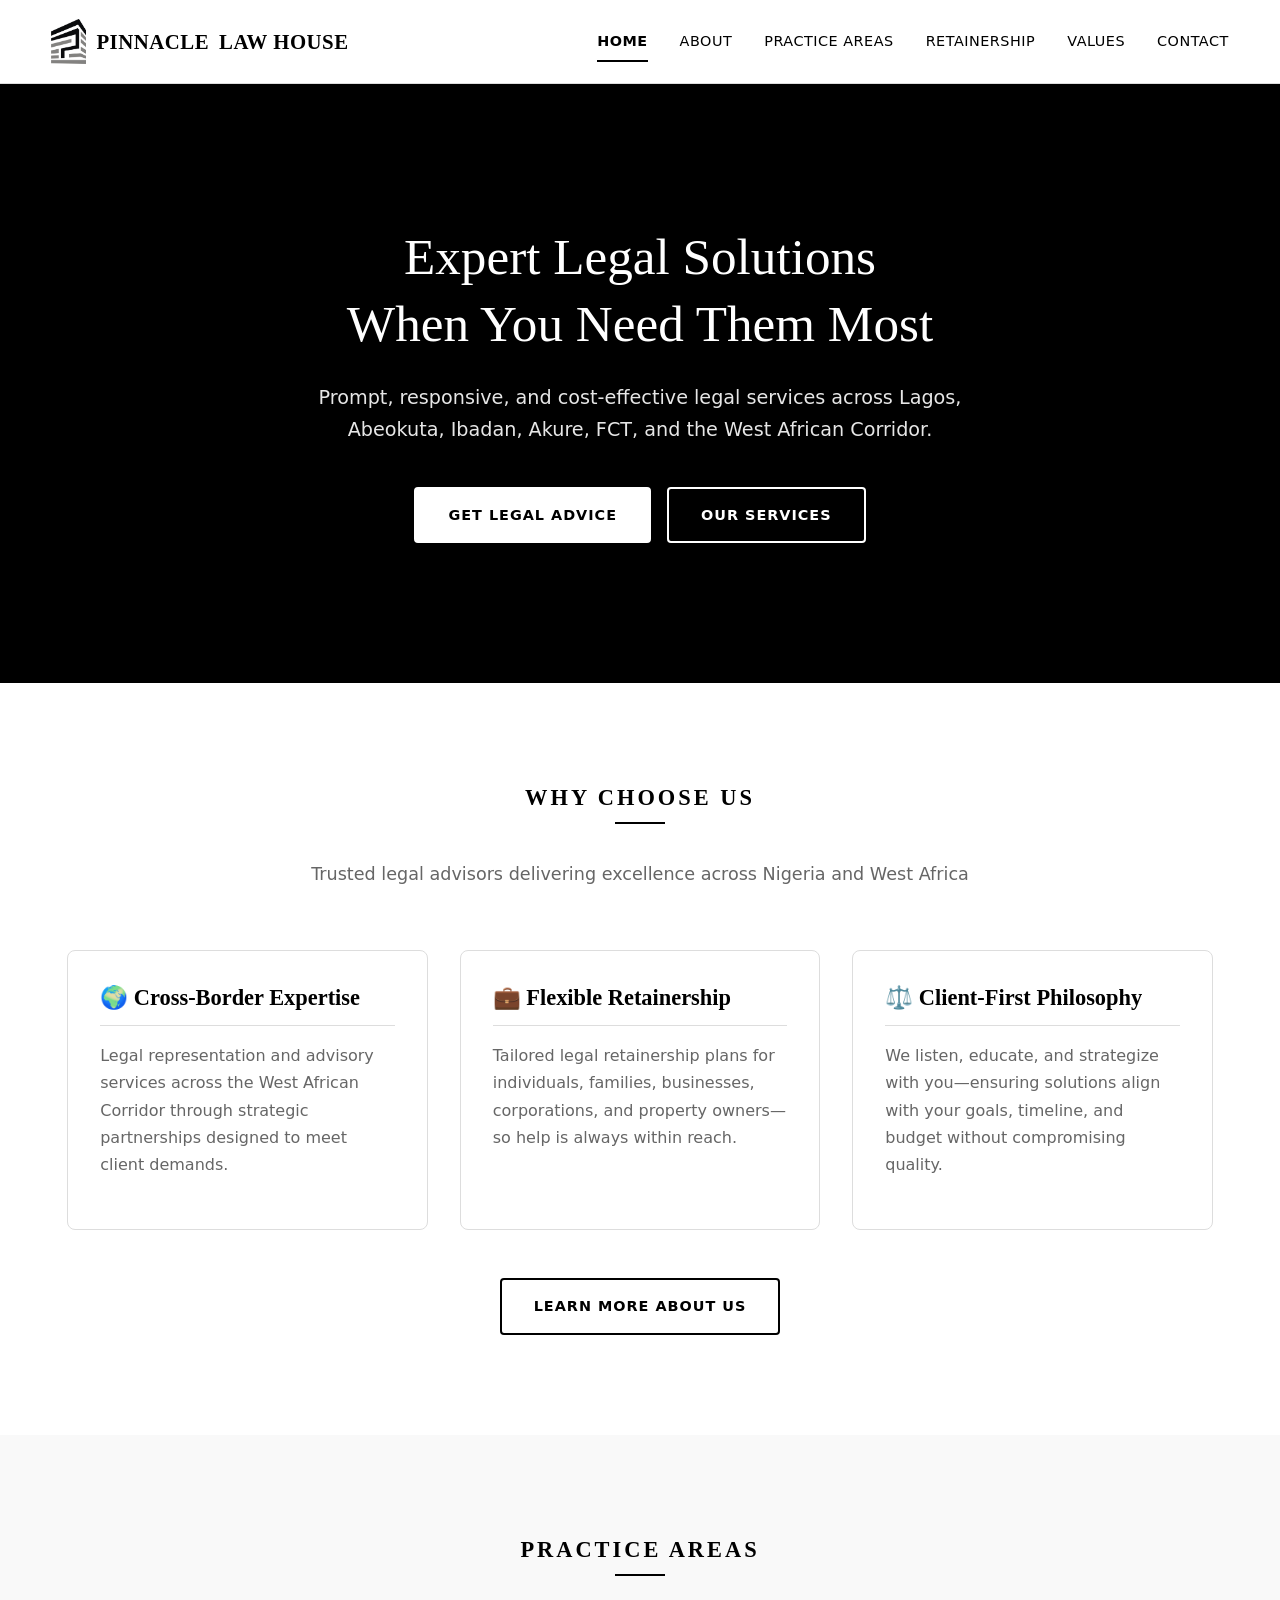
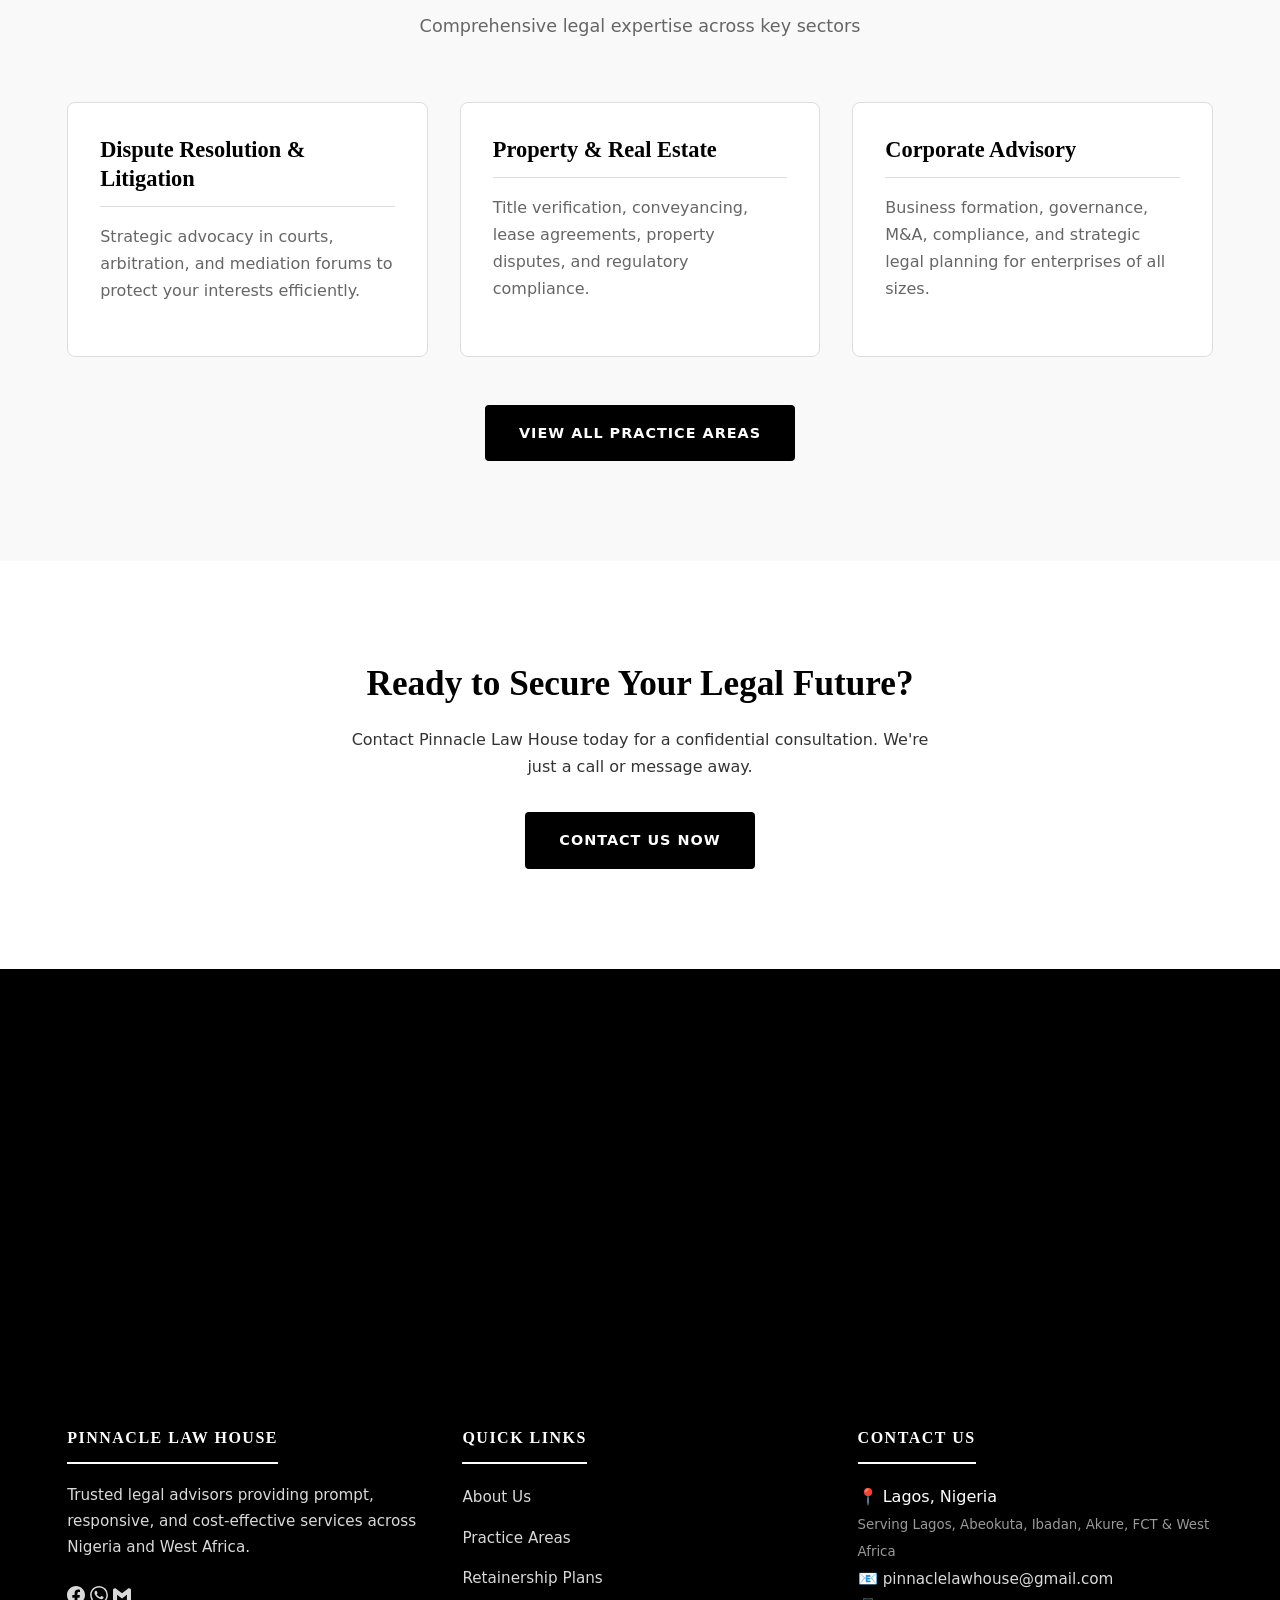
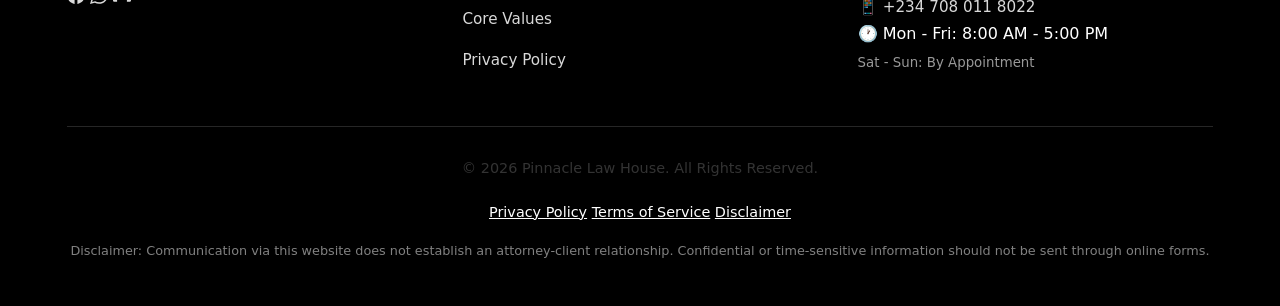
<file: index.html>
<!DOCTYPE html>
<html lang="en">
<head>
  <meta charset="UTF-8" />
  <meta name="viewport" content="width=device-width, initial-scale=1.0" />
  <meta name="description" content="Pinnacle Law House provides prompt, responsive, and cost-effective legal services in Lagos, Nigeria, and across West Africa. Expert legal representation you can trust." />
  <title>Pinnacle Law House | Trusted Legal Services in Lagos & Nigeria</title>
  <link rel="stylesheet" href="css/styles.css" />
  <link rel="icon" href="data:image/svg+xml,<svg xmlns='http://www.w3.org/2000/svg' viewBox='0 0 100 100'><text y='.9em' font-size='90'>⚖️</text></svg>">
</head>
<body>
  <!-- Skip to Content -->
  <a href="#main-content" class="sr-only">Skip to main content</a>

  <!-- Header -->
  <header class="site-header">
    <div class="container navbar">
      <a href="index.html" class="logo"> <img src="images/logo_pinnacle.jpg" class="pinnacle-logo" alt="pinnacle_logo"> Pinnacle <span>Law House</span></a>
      
      <button class="nav-toggle" aria-label="Toggle navigation" aria-expanded="false">
        <span></span><span></span><span></span>
      </button>
      
      <nav class="nav-menu" aria-label="Main navigation">
        <a href="index.html" class="nav-link">Home</a>
        <a href="about.html" class="nav-link">About</a>
        <a href="practice-areas.html" class="nav-link">Practice Areas</a>
        <a href="retainership.html" class="nav-link">Retainership</a>
        <a href="values.html" class="nav-link">Values</a>
        <a href="contact.html" class="nav-link">Contact</a>
      </nav>
    </div>
  </header>

  <!-- Main Content -->
  <main id="main-content">
    
    <!-- Hero -->
    <section class="hero">
      <div class="container">
        <h1>Expert Legal Solutions<br>When You Need Them Most</h1>
        <p>Prompt, responsive, and cost-effective legal services across Lagos, Abeokuta, Ibadan, Akure, FCT, and the West African Corridor.</p>
        <div class="btn-group">
          <a href="contact.html" class="btn">Get Legal Advice</a>
          <a href="practice-areas.html" class="btn btn-outline">Our Services</a>
        </div>
      </div>
    </section>

    <!-- About Preview -->
    <section class="section">
      <div class="container">
        <div class="section-header">
          <h2>Why Choose Us</h2>
          <p>Trusted legal advisors delivering excellence across Nigeria and West Africa</p>
        </div>
        
        <div class="grid grid-3">
          <article class="card">
            <h3>🌍 Cross-Border Expertise</h3>
            <p>Legal representation and advisory services across the West African Corridor through strategic partnerships designed to meet client demands.</p>
          </article>
          
          <article class="card">
            <h3>💼 Flexible Retainership</h3>
            <p>Tailored legal retainership plans for individuals, families, businesses, corporations, and property owners—so help is always within reach.</p>
          </article>
          
          <article class="card">
            <h3>⚖️ Client-First Philosophy</h3>
            <p>We listen, educate, and strategize with you—ensuring solutions align with your goals, timeline, and budget without compromising quality.</p>
          </article>
        </div>
        
        <div class="text-center mt-2">
          <a href="about.html" class="btn btn-outline">Learn More About Us</a>
        </div>
      </div>
    </section>

    <!-- Practice Areas Preview -->
    <section class="section" style="background: var(--white-soft);">
      <div class="container">
        <div class="section-header">
          <h2>Practice Areas</h2>
          <p>Comprehensive legal expertise across key sectors</p>
        </div>
        
        <div class="grid grid-3">
          <article class="card">
            <h3>Dispute Resolution & Litigation</h3>
            <p>Strategic advocacy in courts, arbitration, and mediation forums to protect your interests efficiently.</p>
          </article>
          
          <article class="card">
            <h3>Property & Real Estate</h3>
            <p>Title verification, conveyancing, lease agreements, property disputes, and regulatory compliance.</p>
          </article>
          
          <article class="card">
            <h3>Corporate Advisory</h3>
            <p>Business formation, governance, M&A, compliance, and strategic legal planning for enterprises of all sizes.</p>
          </article>
        </div>
        
        <div class="text-center mt-2">
          <a href="practice-areas.html" class="btn">View All Practice Areas</a>
        </div>
      </div>
    </section>

    <!-- CTA Section -->
    <section class="section">
      <div class="container text-center">
        <h2 style="margin-bottom: 1.2rem;">Ready to Secure Your Legal Future?</h2>
        <p style="max-width: 600px; margin-inline: auto; margin-bottom: 2rem;">
          Contact Pinnacle Law House today for a confidential consultation. 
          We're just a call or message away.
        </p>
        <a href="contact.html" class="btn">Contact Us Now</a>
      </div>
    </section>

  </main>

  <!-- Footer -->

<footer class="site-footer">
  <div class="container">
    
    <!-- Google Maps Section -->
    <div class="footer-map">
      <iframe 
        src="https://www.google.com/maps/embed?pb=!1m18!1m12!1m3!1d253688.8937890625!2d3.1924062999999997!3d6.535504!2m3!1f0!2f0!3f0!3m2!1i1024!2i768!4f13.1!3m3!1m2!1s0x103b8b2ae68280c1%3A0xdc9e59a7310355f4!2sLagos%2C%20Nigeria!5e0!3m2!1sen!2s!4v1704067200000!5m2!1sen!2s" 
        width="100%" 
        height="350" 
        style="border:0;" 
        allowfullscreen="" 
        loading="lazy" 
        referrerpolicy="no-referrer-when-downgrade"
        title="Pinnacle Law House Location">
      </iframe>
    </div>
    
    <br>
    <div class="footer-grid">
      
      <!-- About Column -->
      <div class="footer-col">
        <h4>Pinnacle Law House</h4>
        <p>Trusted legal advisors providing prompt, responsive,
             and cost-effective services across Nigeria and West Africa.</p>
        
        <!-- Social Links -->
        <div class="footer-social">
          <a href="https://facebook.com/PinnacleLawHouse" target="_blank" rel="noopener" aria-label="Facebook">
            <svg xmlns="http://www.w3.org/2000/svg" width="18" height="18" viewBox="0 0 24 24" fill="currentColor"><path d="M24 12.073c0-6.627-5.373-12-12-12s-12 5.373-12 12c0 5.99 4.388 10.954 10.125 11.854v-8.385H7.078v-3.47h3.047V9.43c0-3.007 1.792-4.669 4.533-4.669 1.312 0 2.686.235 2.686.235v2.953H15.83c-1.491 0-1.956.925-1.956 1.874v2.25h3.328l-.532 3.47h-2.796v8.385C19.612 23.027 24 18.062 24 12.073z"/></svg>
          </a>
          <a href="https://wa.me/2347080118022" target="_blank" rel="noopener" aria-label="WhatsApp">
            <svg xmlns="http://www.w3.org/2000/svg" width="18" height="18" viewBox="0 0 24 24" fill="currentColor"><path d="M17.472 14.382c-.297-.149-1.758-.867-2.03-.967-.273-.099-.471-.148-.67.15-.197.297-.767.966-.94 1.164-.173.199-.347.223-.644.075-.297-.15-1.255-.463-2.39-1.475-.883-.788-1.48-1.761-1.653-2.059-.173-.297-.018-.458.13-.606.134-.133.298-.347.446-.52.149-.174.198-.298.298-.497.099-.198.05-.371-.025-.52-.075-.149-.669-1.612-.916-2.207-.242-.579-.487-.5-.669-.51-.173-.008-.371-.01-.57-.01-.198 0-.52.074-.792.372-.272.297-1.04 1.016-1.04 2.479 0 1.462 1.065 2.875 1.213 3.074.149.198 2.096 3.2 5.077 4.487.709.306 1.262.489 1.694.625.712.227 1.36.195 1.871.118.571-.085 1.758-.719 2.006-1.413.248-.694.248-1.289.173-1.413-.074-.124-.272-.198-.57-.347m-5.421 7.403h-.004a9.87 9.87 0 01-5.031-1.378l-.361-.214-3.741.982.998-3.648-.235-.374a9.86 9.86 0 01-1.51-5.26c.001-5.45 4.436-9.884 9.888-9.884 2.64 0 5.122 1.03 6.988 2.898a9.825 9.825 0 012.893 6.994c-.003 5.45-4.437 9.884-9.885 9.884m8.413-18.297A11.815 11.815 0 0012.05 0C5.495 0 .16 5.335.157 11.892c0 2.096.547 4.142 1.588 5.945L.057 24l6.305-1.654a11.882 11.882 0 005.683 1.448h.005c6.554 0 11.89-5.335 11.893-11.893a11.821 11.821 0 00-3.48-8.413Z"/></svg>
          </a>
          <a href="mailto:pinnaclelawhouse@gmail.com" aria-label="Email">
            <svg xmlns="http://www.w3.org/2000/svg" width="18" height="18" viewBox="0 0 24 24" fill="currentColor"><path d="M24 5.457v13.909c0 .904-.732 1.636-1.636 1.636h-3.819V11.73L12 16.64l-6.545-4.91v9.273H1.636A1.636 1.636 0 0 1 0 19.366V5.457c0-2.023 2.309-3.178 3.927-1.964L5.455 4.64 12 9.548l6.545-4.91 1.528-1.145C21.69 2.28 24 3.434 24 5.457z"/></svg>
          </a>
        </div>
      </div>
      
      <!-- Quick Links Column -->
      <div class="footer-col">
        <h4>Quick Links</h4>
        <ul>
          <li><a href="about.html">About Us</a></li>
          <li><a href="practice-areas.html">Practice Areas</a></li>
          <li><a href="retainership.html">Retainership Plans</a></li>
          <li><a href="values.html">Core Values</a></li>
          <li><a href="privacy.html">Privacy Policy</a></li>
        </ul>
      </div>
      
      <!-- Contact Column -->
      <div class="footer-col">
        <h4>Contact Us</h4>
        <div class="footer-contact">
          <div class="footer-contact-item">
            <span>📍</span>
            <span>Lagos, Nigeria<br><small style="color: rgba(255,255,255,0.6);">Serving Lagos, Abeokuta, Ibadan, Akure, FCT & West Africa</small></span>
          </div>
          <div class="footer-contact-item">
            <span>📧</span>
            <span><a href="mailto:pinnaclelawhouse@gmail.com">pinnaclelawhouse@gmail.com</a></span>
          </div>
          <div class="footer-contact-item">
            <span>📱</span>
            <span><a href="https://wa.me/2347080118022" target="_blank" rel="noopener">+234 708 011 8022</a></span>
          </div>
          <div class="footer-contact-item">
            <span>🕐</span>
            <span>Mon - Fri: 8:00 AM - 5:00 PM<br><small style="color: rgba(255,255,255,0.6);">Sat - Sun: By Appointment</small></span>
          </div>
        </div>
      </div>
      
    </div>
    
    <!-- Footer Bottom -->
    <div class="footer-bottom">
      <p>&copy; <span id="current-year"></span> Pinnacle Law House. All Rights Reserved.</p>
      
      <div class="footer-bottom-links">
        <a href="privacy.html">Privacy Policy</a>
        <a href="privacy.html#terms">Terms of Service</a>
        <a href="contact.html">Disclaimer</a>
      </div>
      
      <p style="margin-top: 1rem; font-size: 0.8rem; color: rgba(255,255,255,0.5);">
        Disclaimer: Communication via this website does not establish an attorney-client relationship. Confidential or time-sensitive information should not be sent through online forms.
      </p>
    </div>
    
  </div>
</footer> 

  <script src="js/main.js"></script>
</body>
</html>
</file>
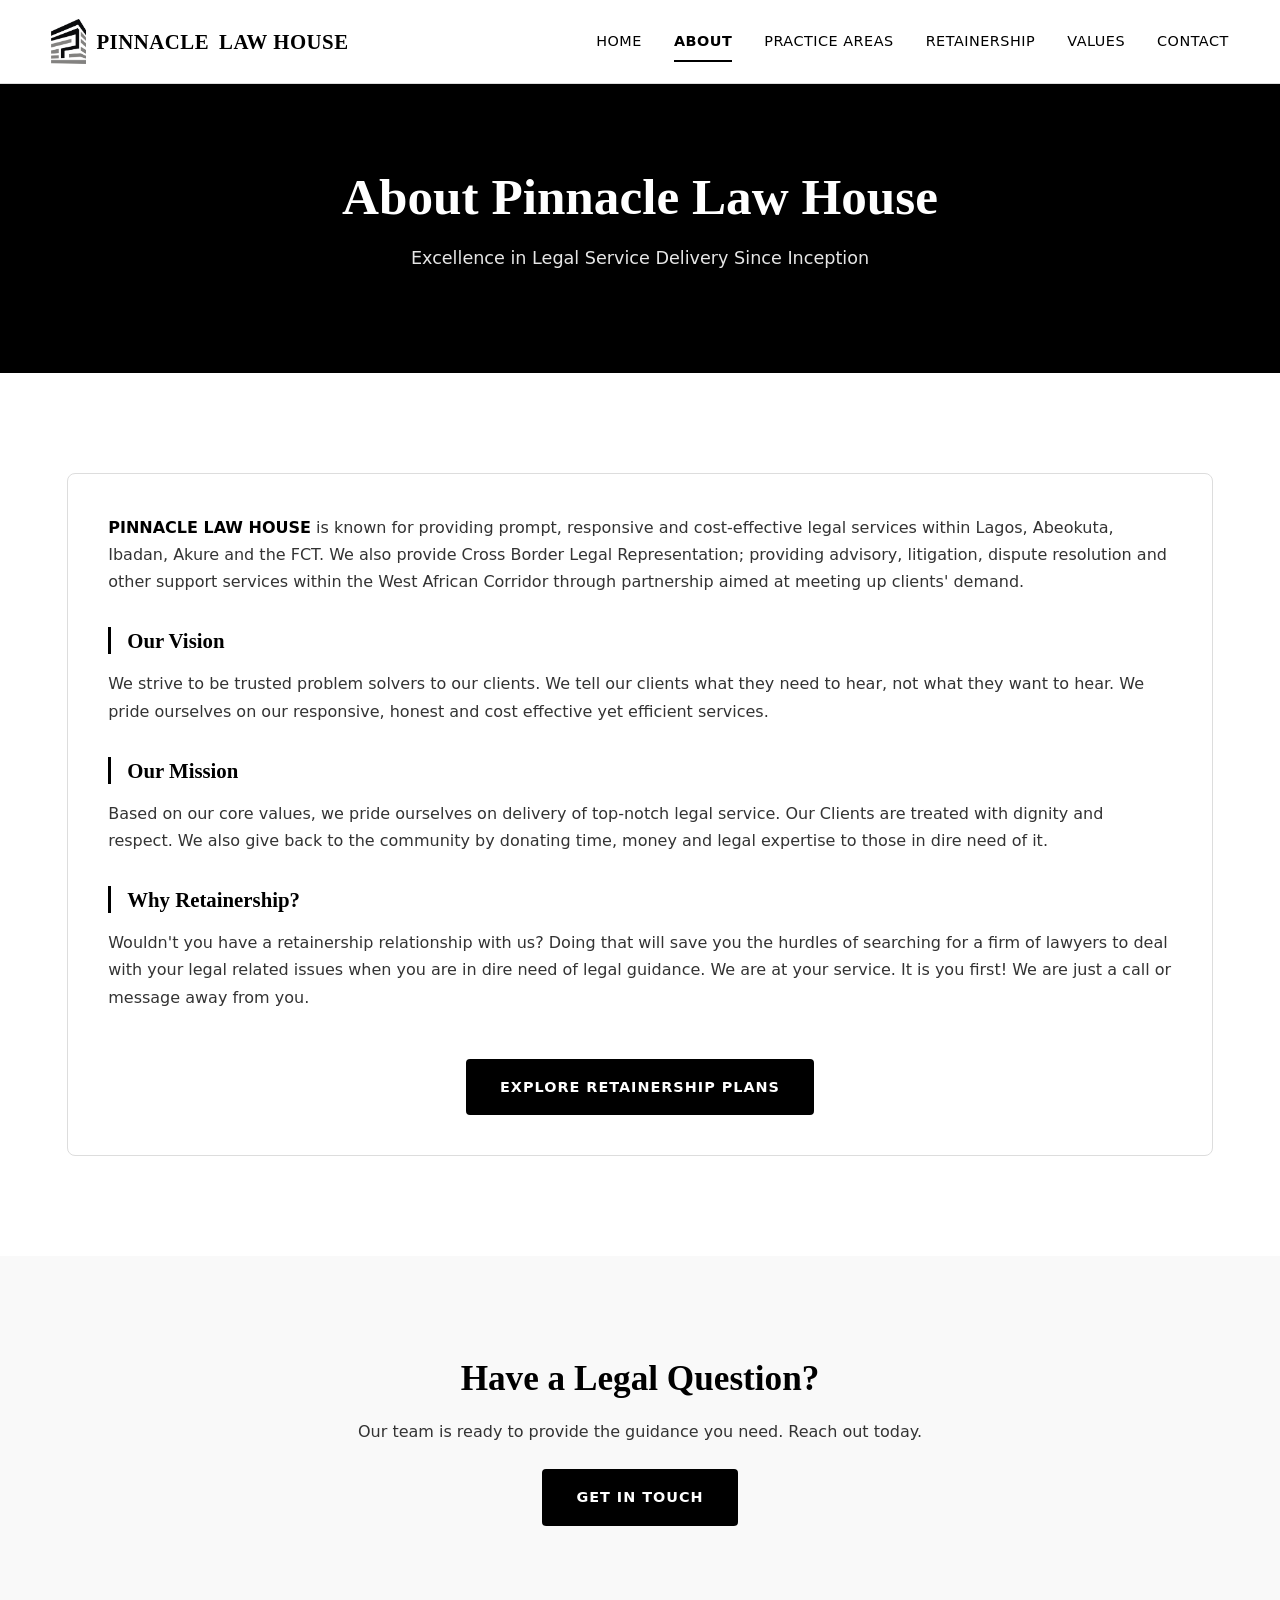
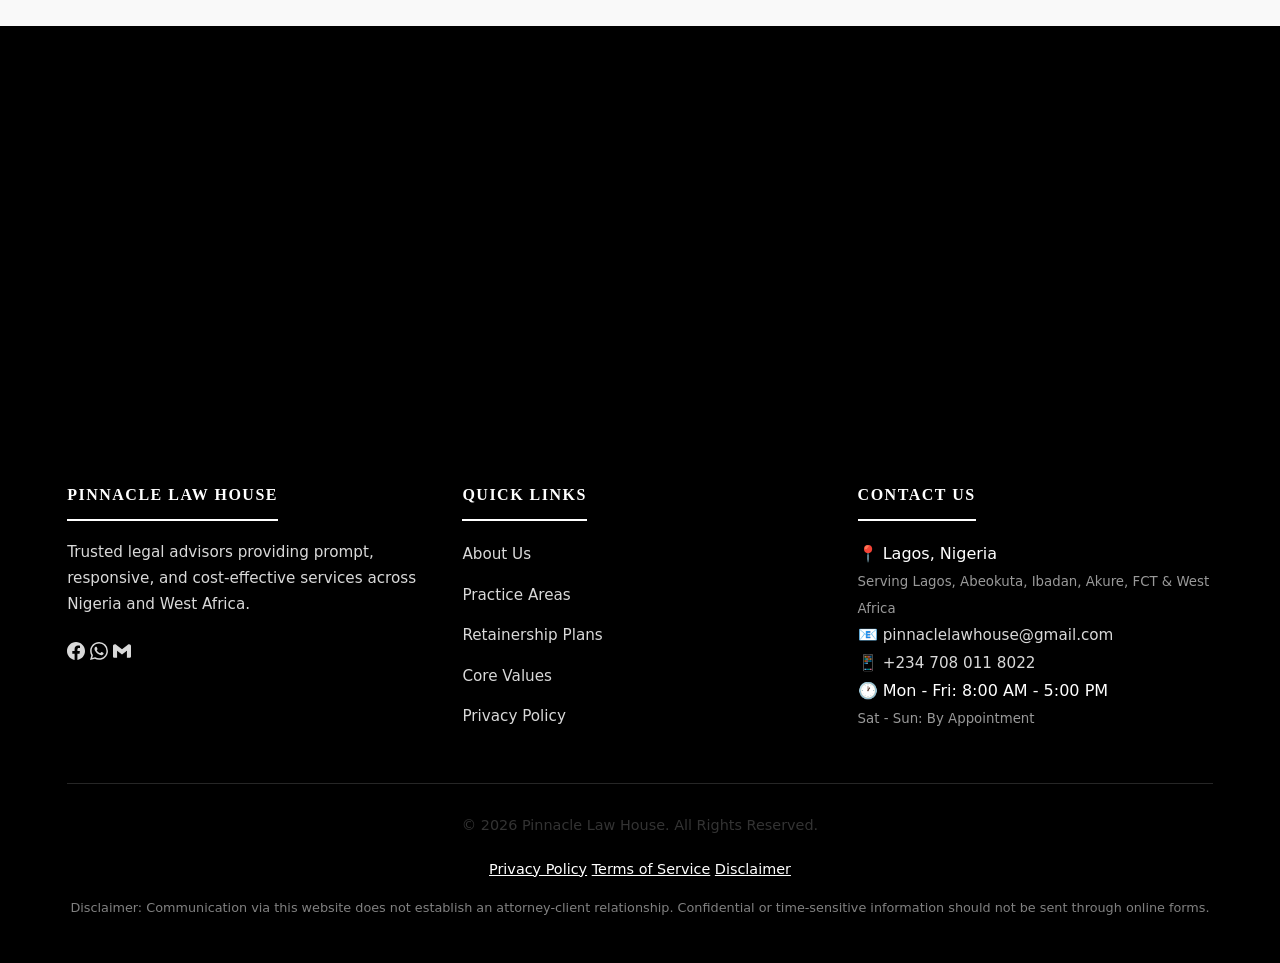
<file: about.html>
<!DOCTYPE html>
<html lang="en">
<head>
  <meta charset="UTF-8" />
  <meta name="viewport" content="width=device-width, initial-scale=1.0" />
  <meta name="description" content="Learn about Pinnacle Law House: our mission, vision, and commitment to providing trusted legal services across Nigeria and West Africa." />
  <title>About Us | Pinnacle Law House</title>
  <link rel="stylesheet" href="css/styles.css" />
</head>
<body>
  <a href="#main-content" class="sr-only">Skip to main content</a>

  <!-- Header (same as index.html) -->
  <header class="site-header">
    <div class="container navbar">
      <a href="index.html" class="logo"> <img src="images/logo_pinnacle.jpg" class="pinnacle-logo" alt="pinnacle_logo">Pinnacle <span>Law House</span></a>
      <button class="nav-toggle" aria-label="Toggle navigation"><span></span><span></span><span></span></button>
      <nav class="nav-menu">
        <a href="index.html" class="nav-link">Home</a>
        <a href="about.html" class="nav-link active">About</a>
        <a href="practice-areas.html" class="nav-link">Practice Areas</a>
        <a href="retainership.html" class="nav-link">Retainership</a>
        <a href="values.html" class="nav-link">Values</a>
        <a href="contact.html" class="nav-link">Contact</a>
      </nav>
    </div>
  </header>

  <main id="main-content">
    <section class="page-header">
      <div class="container">
        <h1>About Pinnacle Law House</h1>
        <p>Excellence in Legal Service Delivery Since Inception</p>
      </div>
    </section>

    <section class="section">
      <div class="container">
        <div class="content-box">
          <p><strong>PINNACLE LAW HOUSE</strong> is known for providing prompt,
             responsive and cost-effective legal services within Lagos, Abeokuta, 
             Ibadan, Akure and the FCT. We also provide Cross Border Legal Representation; 
             providing advisory, litigation, dispute resolution and other support services 
             within the West African Corridor through partnership aimed at meeting 
             up clients' demand.</p>
          
          <h3>Our Vision</h3>
          <p>We strive to be trusted problem solvers to our clients.
             We tell our clients what they need to hear, not what they want to hear. 
             We pride ourselves on our responsive, honest and cost effective yet 
             efficient services.</p>
          
          <h3>Our Mission</h3>
          <p>Based on our core values, we pride ourselves on delivery of top-notch legal service.
             Our Clients are treated with dignity and respect. We also give back to the 
             community by donating time, money and legal expertise to those in dire need of it.</p>
          
          <h3>Why Retainership?</h3>
          <p>Wouldn't you have a retainership relationship with us? Doing that will save you the hurdles of searching for a firm of lawyers to deal with your legal related issues when you are in dire need of legal guidance. We are at your service. It is you first! We are just a call or message away from you.</p>
          
          <div class="text-center mt-2">
            <a href="retainership.html" class="btn">Explore Retainership Plans</a>
          </div>
        </div>
      </div>
    </section>

    <!-- CTA -->
    <section class="section" style="background: var(--white-soft);">
      <div class="container text-center">
        <h2 style="margin-bottom: 1rem;">Have a Legal Question?</h2>
        <p style="max-width: 600px; margin-inline: auto; margin-bottom: 1.5rem;">
          Our team is ready to provide the guidance you need. Reach out today.
        </p>
        <a href="contact.html" class="btn">Get in Touch</a>
      </div>
    </section>
  </main>

  <!-- Footer (same as index.html) -->
  <footer class="site-footer">
  <div class="container">
    
    <!-- Google Maps Section -->
    <div class="footer-map">
      <iframe 
        src="https://www.google.com/maps/embed?pb=!1m18!1m12!1m3!1d253688.8937890625!2d3.1924062999999997!3d6.535504!2m3!1f0!2f0!3f0!3m2!1i1024!2i768!4f13.1!3m3!1m2!1s0x103b8b2ae68280c1%3A0xdc9e59a7310355f4!2sLagos%2C%20Nigeria!5e0!3m2!1sen!2s!4v1704067200000!5m2!1sen!2s" 
        width="100%" 
        height="350" 
        style="border:0;" 
        allowfullscreen="" 
        loading="lazy" 
        referrerpolicy="no-referrer-when-downgrade"
        title="Pinnacle Law House Location">
      </iframe>
    </div>
    
    <br>
    <div class="footer-grid">
      
      <!-- About Column -->
      <div class="footer-col">
        <h4>Pinnacle Law House</h4>
        <p>Trusted legal advisors providing prompt, responsive,
             and cost-effective services across Nigeria and West Africa.</p>
        
        <!-- Social Links -->
        <div class="footer-social">
          <a href="https://facebook.com/PinnacleLawHouse" target="_blank" rel="noopener" aria-label="Facebook">
            <svg xmlns="http://www.w3.org/2000/svg" width="18" height="18" viewBox="0 0 24 24" fill="currentColor"><path d="M24 12.073c0-6.627-5.373-12-12-12s-12 5.373-12 12c0 5.99 4.388 10.954 10.125 11.854v-8.385H7.078v-3.47h3.047V9.43c0-3.007 1.792-4.669 4.533-4.669 1.312 0 2.686.235 2.686.235v2.953H15.83c-1.491 0-1.956.925-1.956 1.874v2.25h3.328l-.532 3.47h-2.796v8.385C19.612 23.027 24 18.062 24 12.073z"/></svg>
          </a>
          <a href="https://wa.me/2347080118022" target="_blank" rel="noopener" aria-label="WhatsApp">
            <svg xmlns="http://www.w3.org/2000/svg" width="18" height="18" viewBox="0 0 24 24" fill="currentColor"><path d="M17.472 14.382c-.297-.149-1.758-.867-2.03-.967-.273-.099-.471-.148-.67.15-.197.297-.767.966-.94 1.164-.173.199-.347.223-.644.075-.297-.15-1.255-.463-2.39-1.475-.883-.788-1.48-1.761-1.653-2.059-.173-.297-.018-.458.13-.606.134-.133.298-.347.446-.52.149-.174.198-.298.298-.497.099-.198.05-.371-.025-.52-.075-.149-.669-1.612-.916-2.207-.242-.579-.487-.5-.669-.51-.173-.008-.371-.01-.57-.01-.198 0-.52.074-.792.372-.272.297-1.04 1.016-1.04 2.479 0 1.462 1.065 2.875 1.213 3.074.149.198 2.096 3.2 5.077 4.487.709.306 1.262.489 1.694.625.712.227 1.36.195 1.871.118.571-.085 1.758-.719 2.006-1.413.248-.694.248-1.289.173-1.413-.074-.124-.272-.198-.57-.347m-5.421 7.403h-.004a9.87 9.87 0 01-5.031-1.378l-.361-.214-3.741.982.998-3.648-.235-.374a9.86 9.86 0 01-1.51-5.26c.001-5.45 4.436-9.884 9.888-9.884 2.64 0 5.122 1.03 6.988 2.898a9.825 9.825 0 012.893 6.994c-.003 5.45-4.437 9.884-9.885 9.884m8.413-18.297A11.815 11.815 0 0012.05 0C5.495 0 .16 5.335.157 11.892c0 2.096.547 4.142 1.588 5.945L.057 24l6.305-1.654a11.882 11.882 0 005.683 1.448h.005c6.554 0 11.89-5.335 11.893-11.893a11.821 11.821 0 00-3.48-8.413Z"/></svg>
          </a>
          <a href="mailto:pinnaclelawhouse@gmail.com" aria-label="Email">
            <svg xmlns="http://www.w3.org/2000/svg" width="18" height="18" viewBox="0 0 24 24" fill="currentColor"><path d="M24 5.457v13.909c0 .904-.732 1.636-1.636 1.636h-3.819V11.73L12 16.64l-6.545-4.91v9.273H1.636A1.636 1.636 0 0 1 0 19.366V5.457c0-2.023 2.309-3.178 3.927-1.964L5.455 4.64 12 9.548l6.545-4.91 1.528-1.145C21.69 2.28 24 3.434 24 5.457z"/></svg>
          </a>
        </div>
      </div>
      
      <!-- Quick Links Column -->
      <div class="footer-col">
        <h4>Quick Links</h4>
        <ul>
          <li><a href="about.html">About Us</a></li>
          <li><a href="practice-areas.html">Practice Areas</a></li>
          <li><a href="retainership.html">Retainership Plans</a></li>
          <li><a href="values.html">Core Values</a></li>
          <li><a href="privacy.html">Privacy Policy</a></li>
        </ul>
      </div>
      
      <!-- Contact Column -->
      <div class="footer-col">
        <h4>Contact Us</h4>
        <div class="footer-contact">
          <div class="footer-contact-item">
            <span>📍</span>
            <span>Lagos, Nigeria<br><small style="color: rgba(255,255,255,0.6);">Serving Lagos, Abeokuta, Ibadan, Akure, FCT & West Africa</small></span>
          </div>
          <div class="footer-contact-item">
            <span>📧</span>
            <span><a href="mailto:pinnaclelawhouse@gmail.com">pinnaclelawhouse@gmail.com</a></span>
          </div>
          <div class="footer-contact-item">
            <span>📱</span>
            <span><a href="https://wa.me/2347080118022" target="_blank" rel="noopener">+234 708 011 8022</a></span>
          </div>
          <div class="footer-contact-item">
            <span>🕐</span>
            <span>Mon - Fri: 8:00 AM - 5:00 PM<br><small style="color: rgba(255,255,255,0.6);">Sat - Sun: By Appointment</small></span>
          </div>
        </div>
      </div>
      
    </div>
    
    <!-- Footer Bottom -->
    <div class="footer-bottom">
      <p>&copy; <span id="current-year"></span> Pinnacle Law House. All Rights Reserved.</p>
      
      <div class="footer-bottom-links">
        <a href="privacy.html">Privacy Policy</a>
        <a href="privacy.html#terms">Terms of Service</a>
        <a href="contact.html">Disclaimer</a>
      </div>
      
      <p style="margin-top: 1rem; font-size: 0.8rem; color: rgba(255,255,255,0.5);">
        Disclaimer: Communication via this website does not establish an attorney-client relationship. Confidential or time-sensitive information should not be sent through online forms.
      </p>
    </div>
    
  </div>
</footer> 

  <script src="js/main.js"></script>
</body>
</html>
</file>
<file: css/styles.css>
/* ===== CSS VARIABLES - MONOCHROME PROFESSIONAL ===== */
:root {
  /* Core Colors */
  --black: #000000;
  --black-soft: #1a1a1a;
  --black-light: #333333;
  
  --white: #ffffff;
  --white-soft: #f9f9f9;
  --white-light: #f1f1f1;
  
  --gray: #666666;
  --gray-light: #999999;
  --gray-border: #dddddd;
  
  /* UI Elements */
  --shadow: 0 4px 24px rgba(0, 0, 0, 0.08);
  --shadow-hover: 0 12px 40px rgba(0, 0, 0, 0.15);
  --transition: all 0.28s cubic-bezier(0.4, 0, 0.2, 1);
  --radius: 4px;
  --radius-lg: 8px;
  --container: 1200px;
  
  /* Typography */
  --font-primary: 'Segoe UI', system-ui, -apple-system, sans-serif;
  --font-heading: 'Georgia', 'Times New Roman', serif;
}

/* ===== RESET & BASE ===== */
*, *::before, *::after {
  margin: 0;
  padding: 0;
  box-sizing: border-box;
}

html {
  scroll-behavior: smooth;
  font-size: 16px;
}

body {
  font-family: var(--font-primary);
  line-height: 1.7;
  color: var(--black);
  background: var(--white);
  -webkit-font-smoothing: antialiased;
}

/* ===== TYPOGRAPHY ===== */
h1, h2, h3, h4, h5, h6 {
  font-family: var(--font-heading);
  font-weight: 600;
  line-height: 1.3;
  margin-bottom: 1rem;
  color: var(--black);
}

h1 { font-size: clamp(2rem, 5vw, 3.2rem); }
h2 { font-size: clamp(1.6rem, 4vw, 2.2rem); }
h3 { font-size: 1.4rem; }
h4 { font-size: 1.2rem; }

p { margin-bottom: 1.2rem; color: var(--black-light); }

a {
  color: inherit;
  text-decoration: none;
  transition: var(--transition);
}

a:hover { color: var(--black); }

ul { list-style: none; }

img {
  max-width: 100%;
  height: auto;
  display: block;
}

/* ===== UTILITIES ===== */
.container {
  width: min(92%, var(--container));
  margin-inline: auto;
  padding-inline: 1rem;
}

.section { padding: clamp(60px, 10vw, 100px) 0; }

.section-header {
  text-align: center;
  margin-bottom: clamp(40px, 6vw, 60px);
  max-width: 700px;
  margin-inline: auto;
}

.section-header h2 {
  text-transform: uppercase;
  letter-spacing: 3px;
  font-size: 1.4rem;
  margin-bottom: 1rem;
  position: relative;
  display: inline-block;
}

.section-header h2::after {
  content: '';
  position: absolute;
  bottom: -12px;
  left: 50%;
  transform: translateX(-50%);
  width: 50px;
  height: 2px;
  background: var(--black);
}

.section-header p {
  margin-top: 2rem;
  font-size: 1.1rem;
  color: var(--gray);
}

.text-center { text-align: center; }
.mt-1 { margin-top: 1.5rem; }
.mt-2 { margin-top: 3rem; }
.mb-1 { margin-bottom: 1.5rem; }
.mb-2 { margin-bottom: 3rem; }
.fw-bold { font-weight: 600; }
.sr-only {
  position: absolute;
  width: 1px;
  height: 1px;
  padding: 0;
  margin: -1px;
  overflow: hidden;
  clip: rect(0, 0, 0, 0);
  white-space: nowrap;
  border: 0;
}

/* ===== BUTTONS ===== */
.btn {
  display: inline-flex;
  align-items: center;
  justify-content: center;
  gap: 0.5rem;
  padding: 14px 32px;
  font-size: 0.9rem;
  font-weight: 600;
  text-transform: uppercase;
  letter-spacing: 1px;
  border: 2px solid var(--black);
  border-radius: var(--radius);
  background: var(--black);
  color: var(--white);
  cursor: pointer;
  transition: var(--transition);
  white-space: nowrap;
}

.btn:hover {
  background: var(--white);
  color: var(--black);
  transform: translateY(-2px);
  box-shadow: var(--shadow);
}

.btn-outline {
  background: transparent;
  color: var(--black);
}

.btn-outline:hover {
  background: var(--black);
  color: var(--white);
}

.btn-group {
  display: flex;
  gap: 1rem;
  flex-wrap: wrap;
  justify-content: center;
}

/* ===== HEADER & NAVIGATION ===== */
.site-header {
  position: sticky;
  top: 0;
  z-index: 1000;
  background: var(--white);
  border-bottom: 1px solid var(--gray-border);
}

.navbar {
  display: flex;
  align-items: center;
  justify-content: space-between;
  padding: 1.2rem 0;
  gap: 1.5rem;
}

/* ===== LOGO STYLES ===== */
.logo {
  display: flex;
  align-items: center;
  gap: 10px;
  font-family: var(--font-heading);
  font-size: 1.3rem;
  font-weight: 700;
  letter-spacing: 0.5px;
  color: var(--black);
  text-transform: uppercase;
}

.pinnacle-logo {
  height: 45px;
  
  object-fit: contain;
  display: inline-block;
}

/* Logo in Dark Backgrounds (Hero, Footer) */
.hero .logo,
.site-footer .logo {
  color: var(--white);
}

.hero .logo span,
.site-footer .logo span {
  color: rgba(255, 255, 255, 0.8);
}

/* Responsive Logo Sizing */
@media (max-width: 768px) {
  .pinnacle-logo {
    height: 30px;
  }
  
  .logo {
    font-size: 1.15rem;
  }
}

@media (max-width: 480px) {
  .pinnacle-logo {
    height: 28px;
  }
  
  .logo {
    font-size: 1.05rem;
  }
}


.nav-toggle {
  display: none;
  flex-direction: column;
  gap: 5px;
  padding: 0.5rem;
  background: none;
  border: none;
  cursor: pointer;
}

.nav-toggle span {
  width: 26px;
  height: 2px;
  background: var(--black);
  border-radius: 1px;
  transition: var(--transition);
}

.nav-toggle.active span:nth-child(1) {
  transform: rotate(45deg) translate(6px, 6px);
}
.nav-toggle.active span:nth-child(2) {
  opacity: 0;
}
.nav-toggle.active span:nth-child(3) {
  transform: rotate(-45deg) translate(6px, -6px);
}

.nav-menu {
  display: flex;
  gap: 2rem;
  align-items: center;
}

.nav-link {
  font-size: 0.9rem;
  font-weight: 500;
  text-transform: uppercase;
  letter-spacing: 0.5px;
  padding: 0.5rem 0;
  position: relative;
}

.nav-link::after {
  content: '';
  position: absolute;
  bottom: 0;
  left: 0;
  width: 0;
  height: 2px;
  background: var(--black);
  transition: var(--transition);
}

.nav-link:hover::after,
.nav-link.active::after {
  width: 100%;
}

.nav-link.active {
  font-weight: 600;
}

/* ===== HERO SECTION ===== */
.hero {
  background: var(--black);
  color: var(--white);
  padding: clamp(80px, 15vw, 140px) 0;
  text-align: center;
}

.hero h1 {
  color: var(--white);
  margin-bottom: 1.5rem;
  font-weight: 500;
}

.hero p {
  color: rgba(255, 255, 255, 0.9);
  font-size: 1.2rem;
  max-width: 700px;
  margin-inline: auto;
  margin-bottom: 2.5rem;
  font-weight: 300;
}

.hero .btn {
  background: var(--white);
  color: var(--black);
  border-color: var(--white);
}

.hero .btn:hover {
  background: transparent;
  color: var(--white);
}

.hero .btn-outline {
  background: transparent;
  color: var(--white);
  border-color: var(--white);
}

.hero .btn-outline:hover {
  background: var(--white);
  color: var(--black);
}

/* ===== CARDS & GRIDS ===== */
.grid {
  display: grid;
  gap: 2rem;
}

.grid-2 { grid-template-columns: repeat(auto-fit, minmax(280px, 1fr)); }
.grid-3 { grid-template-columns: repeat(auto-fit, minmax(300px, 1fr)); }

.card {
  background: var(--white);
  border: 1px solid var(--gray-border);
  border-radius: var(--radius-lg);
  padding: 2rem;
  transition: var(--transition);
}

.card:hover {
  border-color: var(--black);
  transform: translateY(-4px);
  box-shadow: var(--shadow-hover);
}

.card h3 {
  margin-bottom: 1rem;
  padding-bottom: 0.8rem;
  border-bottom: 1px solid var(--gray-border);
}

.card p { color: var(--gray); }

.card-list li {
  padding: 0.4rem 0 0.4rem 1.5rem;
  position: relative;
  color: var(--gray);
}

.card-list li::before {
  content: '▸';
  position: absolute;
  left: 0;
  color: var(--black);
  font-weight: bold;
}

/* ===== VALUES LIST ===== */
.values-list {
  display: flex;
  flex-direction: column;
  gap: 1.8rem;
}

.value-item {
  display: flex;
  gap: 1.2rem;
  align-items: flex-start;
}

.value-number {
  min-width: 36px;
  height: 36px;
  background: var(--black);
  color: var(--white);
  border-radius: 50%;
  display: flex;
  align-items: center;
  justify-content: center;
  font-weight: 600;
  font-size: 0.9rem;
  flex-shrink: 0;
}

.value-content h4 {
  margin-bottom: 0.4rem;
  font-size: 1.15rem;
}

.value-content p {
  margin-bottom: 0;
  font-size: 0.98rem;
}

/* ===== CONTACT FORM ===== */
.contact-grid {
  display: grid;
  gap: 3rem;
  grid-template-columns: repeat(auto-fit, minmax(300px, 1fr));
}

.contact-form .form-group {
  margin-bottom: 1.5rem;
}

.contact-form label {
  display: block;
  margin-bottom: 0.5rem;
  font-weight: 500;
  font-size: 0.9rem;
  text-transform: uppercase;
  letter-spacing: 0.5px;
}

.contact-form input,
.contact-form textarea {
  width: 100%;
  padding: 14px 16px;
  border: 1px solid var(--gray-border);
  border-radius: var(--radius);
  font-size: 1rem;
  background: var(--white);
  color: var(--black);
  transition: var(--transition);
}

.contact-form input:focus,
.contact-form textarea:focus {
  outline: none;
  border-color: var(--black);
  box-shadow: 0 0 0 3px rgba(0, 0, 0, 0.08);
}

.contact-form textarea {
  min-height: 150px;
  resize: vertical;
}

.contact-form .error {
  color: var(--black);
  font-size: 0.85rem;
  margin-top: 0.3rem;
  display: none;
}

.contact-form .error.show {
  display: block;
}

.contact-info {
  display: flex;
  flex-direction: column;
  gap: 1.2rem;
}

.contact-item {
  display: flex;
  gap: 1rem;
  align-items: flex-start;
  padding: 1.2rem;
  background: var(--white-soft);
  border-left: 3px solid var(--black);
}

.contact-item strong {
  display: block;
  font-size: 0.85rem;
  text-transform: uppercase;
  letter-spacing: 0.5px;
  margin-bottom: 0.2rem;
}

.contact-item span {
  color: var(--gray);
  font-size: 1rem;
}

/* ===== PRIVACY CONTENT ===== */
.content-box {
  background: var(--white);
  border: 1px solid var(--gray-border);
  border-radius: var(--radius-lg);
  padding: clamp(1.5rem, 4vw, 2.5rem);
}

.content-box h3 {
  margin: 2rem 0 1rem;
  padding-left: 1rem;
  border-left: 3px solid var(--black);
  font-size: 1.3rem;
}

.content-box h3:first-child {
  margin-top: 0;
}

.content-box p {
  margin-bottom: 1rem;
}

.content-box ul {
  padding-left: 1.5rem;
  margin: 1rem 0;
}

.content-box ul li {
  list-style: disc;
  margin-bottom: 0.5rem;
  color: var(--gray);
}

.content-box strong {
  color: var(--black);
}

/* ===== DISCLAIMER ===== */
.disclaimer {
  background: var(--white-soft);
  border: 1px solid var(--gray-border);
  border-left: 4px solid var(--black);
  padding: 1.2rem 1.5rem;
  margin: 2rem 0;
  font-size: 0.95rem;
  color: var(--gray);
}

.disclaimer strong {
  color: var(--black);
}

/* ===== FOOTER ===== */
.site-footer {
  background: var(--black);
  color: var(--white);
  padding: clamp(40px, 8vw, 70px) 0 25px;
}

.footer-grid {
  display: grid;
  gap: 2.5rem;
  grid-template-columns: repeat(auto-fit, minmax(200px, 1fr));
  margin-bottom: 2.5rem;
}

.footer-col h4 {
  color: var(--white);
  font-size: 1rem;
  text-transform: uppercase;
  letter-spacing: 1.5px;
  margin-bottom: 1.2rem;
  padding-bottom: 0.8rem;
  border-bottom: 2px solid var(--white);
  display: inline-block;
}

.footer-col P {
  color: rgba(255, 255, 255, 0.85);
  font-size: 0.95rem;
  margin-bottom: 1.5rem;
}

.footer-col ul li {
  margin-bottom: 0.8rem;
}

.footer-col a {
  color: rgba(255, 255, 255, 0.85);
  font-size: 0.95rem;
}

.footer-col a:hover {
  color: var(--white);
  padding-left: 3px;
}

.footer-bottom {
  text-align: center;
  padding-top: 1.8rem;
  border-top: 1px solid rgba(255, 255, 255, 0.15);
  font-size: 0.9rem;
  color: rgba(255, 255, 255, 0.7);
}

.footer-bottom a {
  color: var(--white);
  text-decoration: underline;
}

/* ===== PAGE HEADER (Sub-pages) ===== */
.page-header {
  background: var(--black);
  color: var(--white);
  padding: clamp(50px, 10vw, 80px) 0;
  text-align: center;
}

.page-header h1 {
  color: var(--white);
  margin-bottom: 0.8rem;
}

.page-header p {
  color: rgba(255, 255, 255, 0.9);
  font-size: 1.1rem;
  max-width: 600px;
  margin-inline: auto;
  font-weight: 300;
}

/* ===== ANIMATIONS ===== */
@keyframes fadeInUp {
  from {
    opacity: 0;
    transform: translateY(20px);
  }
  to {
    opacity: 1;
    transform: translateY(0);
  }
}

.animate {
  animation: fadeInUp 0.5s ease forwards;
  opacity: 0;
}

.animate-delay-1 { animation-delay: 0.1s; }
.animate-delay-2 { animation-delay: 0.2s; }
.animate-delay-3 { animation-delay: 0.3s; }

/* ===== RESPONSIVE ===== */
@media (max-width: 900px) {
  .nav-toggle { display: flex; }
  
  .nav-menu {
    position: fixed;
    top: 72px;
    left: -100%;
    width: 100%;
    height: calc(100vh - 72px);
    background: var(--white);
    flex-direction: column;
    justify-content: center;
    align-items: center;
    gap: 2.5rem;
    transition: var(--transition);
    border-top: 1px solid var(--gray-border);
  }
  
  .nav-menu.active { left: 0; }
  
  .nav-link {
    font-size: 1.2rem;
    padding: 0.8rem 0;
  }
  
  .btn-group { flex-direction: column; align-items: center; }
  .btn { width: 100%; max-width: 300px; }
}

@media (max-width: 600px) {
  .navbar { padding: 1rem 0; }
  .logo { font-size: 1.15rem; }
  
  .hero h1 { font-size: 2rem; }
  .hero p { font-size: 1.05rem; }
  
  .section-header h2 { font-size: 1.2rem; }
  
  .value-item { flex-direction: column; align-items: flex-start; gap: 0.5rem; }
  
  .contact-grid { grid-template-columns: 1fr; }
}

/* ===== PRINT STYLES ===== */
@media print {
  .site-header, .site-footer, .btn, .nav-toggle { display: none; }
  body { background: white; color: black; font-size: 12pt; }
  .card, .content-box { border: 1px solid #000; box-shadow: none; }
  a { text-decoration: underline; color: black; }
}
</file>
